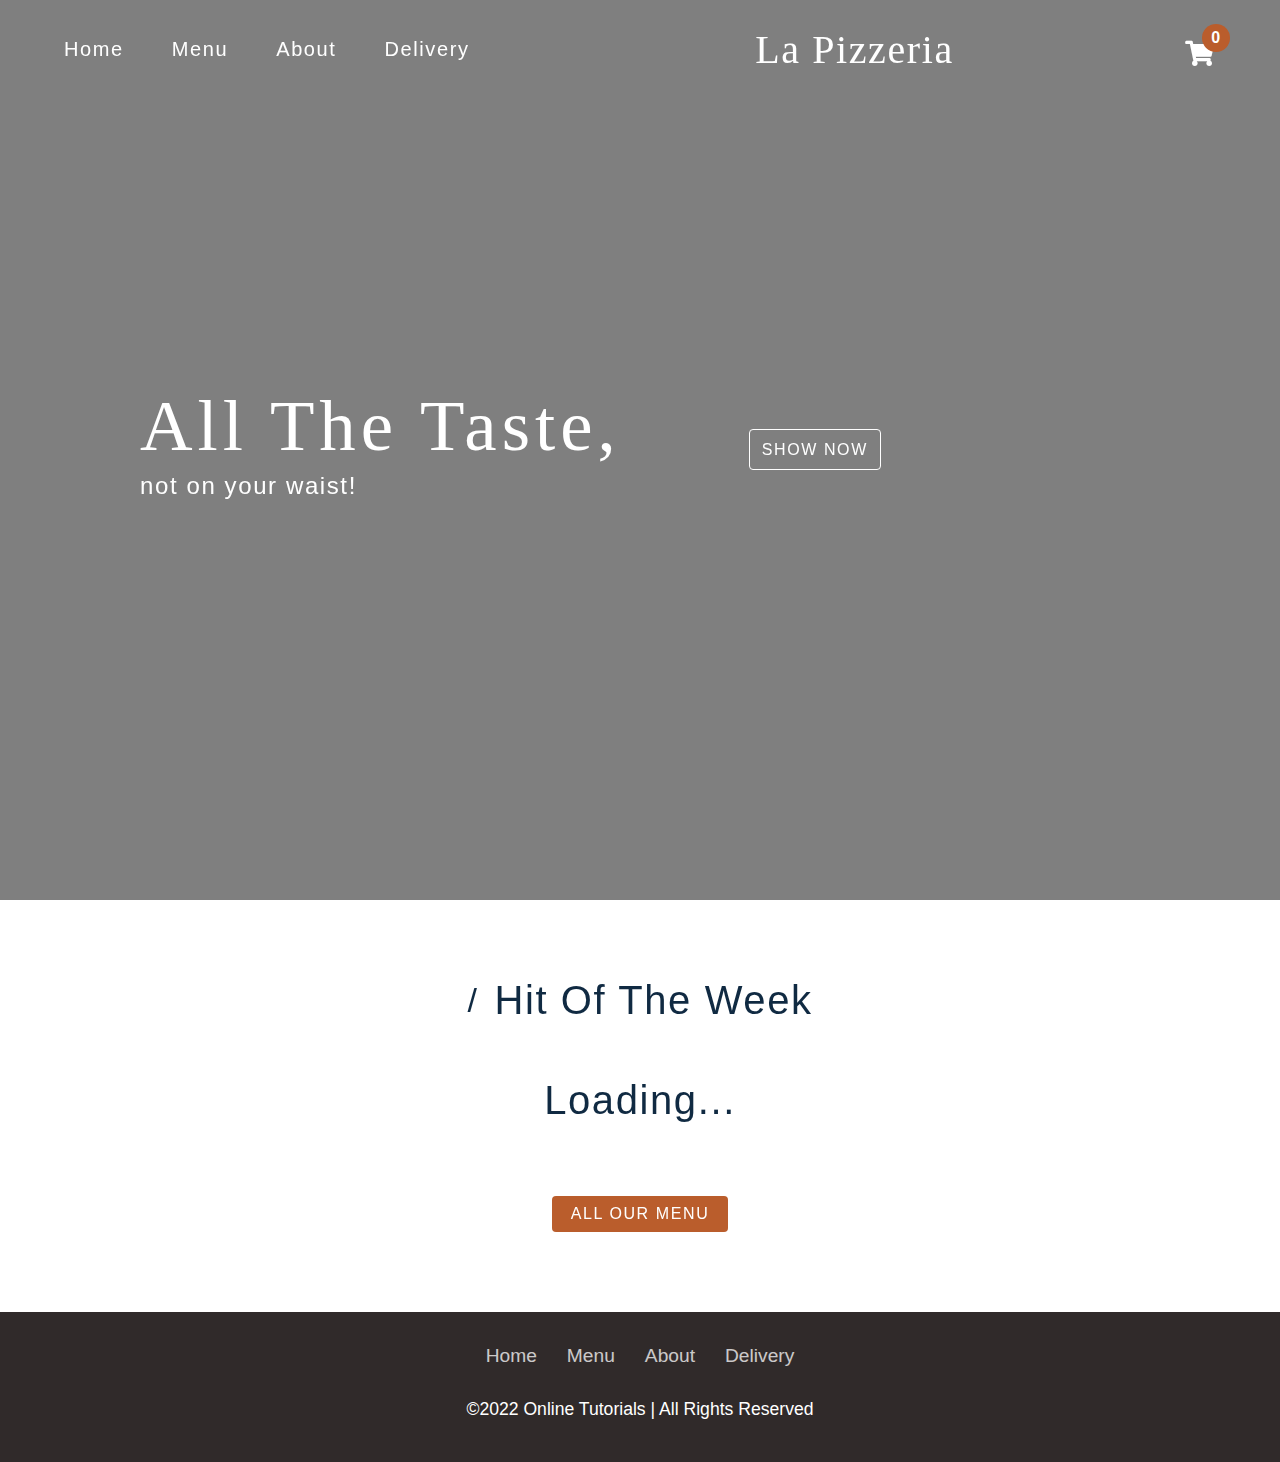
<file: index.html>
<!DOCTYPE html>
<html lang="en">

  <head>
    <meta charset="UTF-8" />
    <meta name="viewport" content="width=device-width, initial-scale=1.0" />
    <!-- font-awesome -->
    <link rel="stylesheet"
      href="https://cdnjs.cloudflare.com/ajax/libs/font-awesome/5.14.0/css/all.min.css" />

    <!-- styles css -->
    <link rel="stylesheet" href="styles.css" />
    <title>Pizza | Delivery</title>
    <link rel="shortcut icon" type="image/jpg" href="./images/logo-pizza.jpg" />
  </head>

  <body>
    <nav class="navbar">
      <div class="nav-center">
        <!-- links -->
        <div class="flex">
          <div>
            <button class="toggle-nav">
              <i class="fas fa-bars"></i>
            </button>
            <ul class="nav-links">
              <li>
                <a href="index.html" class="nav-link">
                  home
                </a>
              </li>
              <li>
                <a href="menu.html" class="nav-link">
                  menu
                </a>
              </li>
              <li>
                <a href="about.html" class="nav-link">
                  about
                </a>
              </li>
              <li>
                <a href="delivery.html" class="nav-link">
                  delivery
                </a>
              </li>
            </ul>
          </div>
          <div>
            <h3 class="nav-logo-white">La Pizzeria</h3>
          </div>
        </div>

        <!-- <div>
          <h3 class="nav-logo-white">La Pizzeria</h3>
        </div> -->

        <div class="toggle-container">
          <button class="toggle-cart">
            <i class="fas fa-shopping-cart"></i>
          </button>
          <span class="cart-item-count">1</span>
        </div>
      </div>
    </nav>
    <!-- hero -->
    <section class="hero">
      <div class="hero-container">
        <div class="hero-text">
          <h1 class="text-slanted">
            All the taste,
          </h1>
          <h3>not on your waist!</h3>
        </div>
        <div>
          <a href="menu.html" class="hero-btn">
            show now
          </a>
        </div>
      </div>
    </section>
    <!-- sidebar -->
    <div class="sidebar-overlay">
      <aside class="sidebar">
        <button class="sidebar-close">
          <i class="fas fa-times"></i>
        </button>
        <!-- links -->
        <ul class="sidebar-links">
          <li>
            <a href="index.html" class="sidebar-link">
              <i class="fas fa-home fa-fw"></i>
              home
            </a>
          </li>
          <li>
            <a href="menu.html" class="sidebar-link">
              <i class="fas fa-pizza-slice fa-fw"></i>
              menu
            </a>
          </li>
          <li>
            <a href="about.html" class="sidebar-link">
              <i class="fas fa-book fa-fw"></i>
              about
            </a>
          </li>
          <li>
            <a href="delivery.html" class="sidebar-link">
              <i class="fas fa-shipping-fast fa-fw"></i>
              delivery
            </a>
          </li>

        </ul>
      </aside>
    </div>

    <!-- cart  -->
    <div class="cart-overlay">
      <aside class="cart">
        <button class="cart-close">
          <i class="fas fa-times"></i>
        </button>
        <header>
          <h3 class="text-slanted">your bag</h3>
        </header>
        <div class="cart-items">
        </div>
        <footer>
          <h3 class="cart-total text-slanted">
          </h3>
          <button class="cart-checkout btn">checkout</button>
        </footer>
      </aside>
    </div>
    <!-- featured products -->
    <section class="section featured">
      <div class="title">
        <h2><span>/</span>hit of the week</h2>
      </div>
      <div class="featured-center section-center">
        <h2 class="section-loading">
          Loading...
        </h2>
      </div>
      <a href="menu.html" class="btn">
        all our menu
      </a>
    </section>

    <!-- /.section-contacts -->

    <!-- footer-page -->
    <section>
      <div class="colontitul">
        <ul class="menus">
          <li><a href="index.html">Home</a></li>
          <li><a href="menu.html">Menu</a></li>
          <li><a href="about.html">About</a></li>
          <li><a href="delivery.html">Delivery</a></li>
        </ul>
        <p>©2022 Online Tutorials | All Rights Reserved</p>
      </div>
    </section>

    <script type="module" src="index.js"></script>
  </body>
</html>
</file>
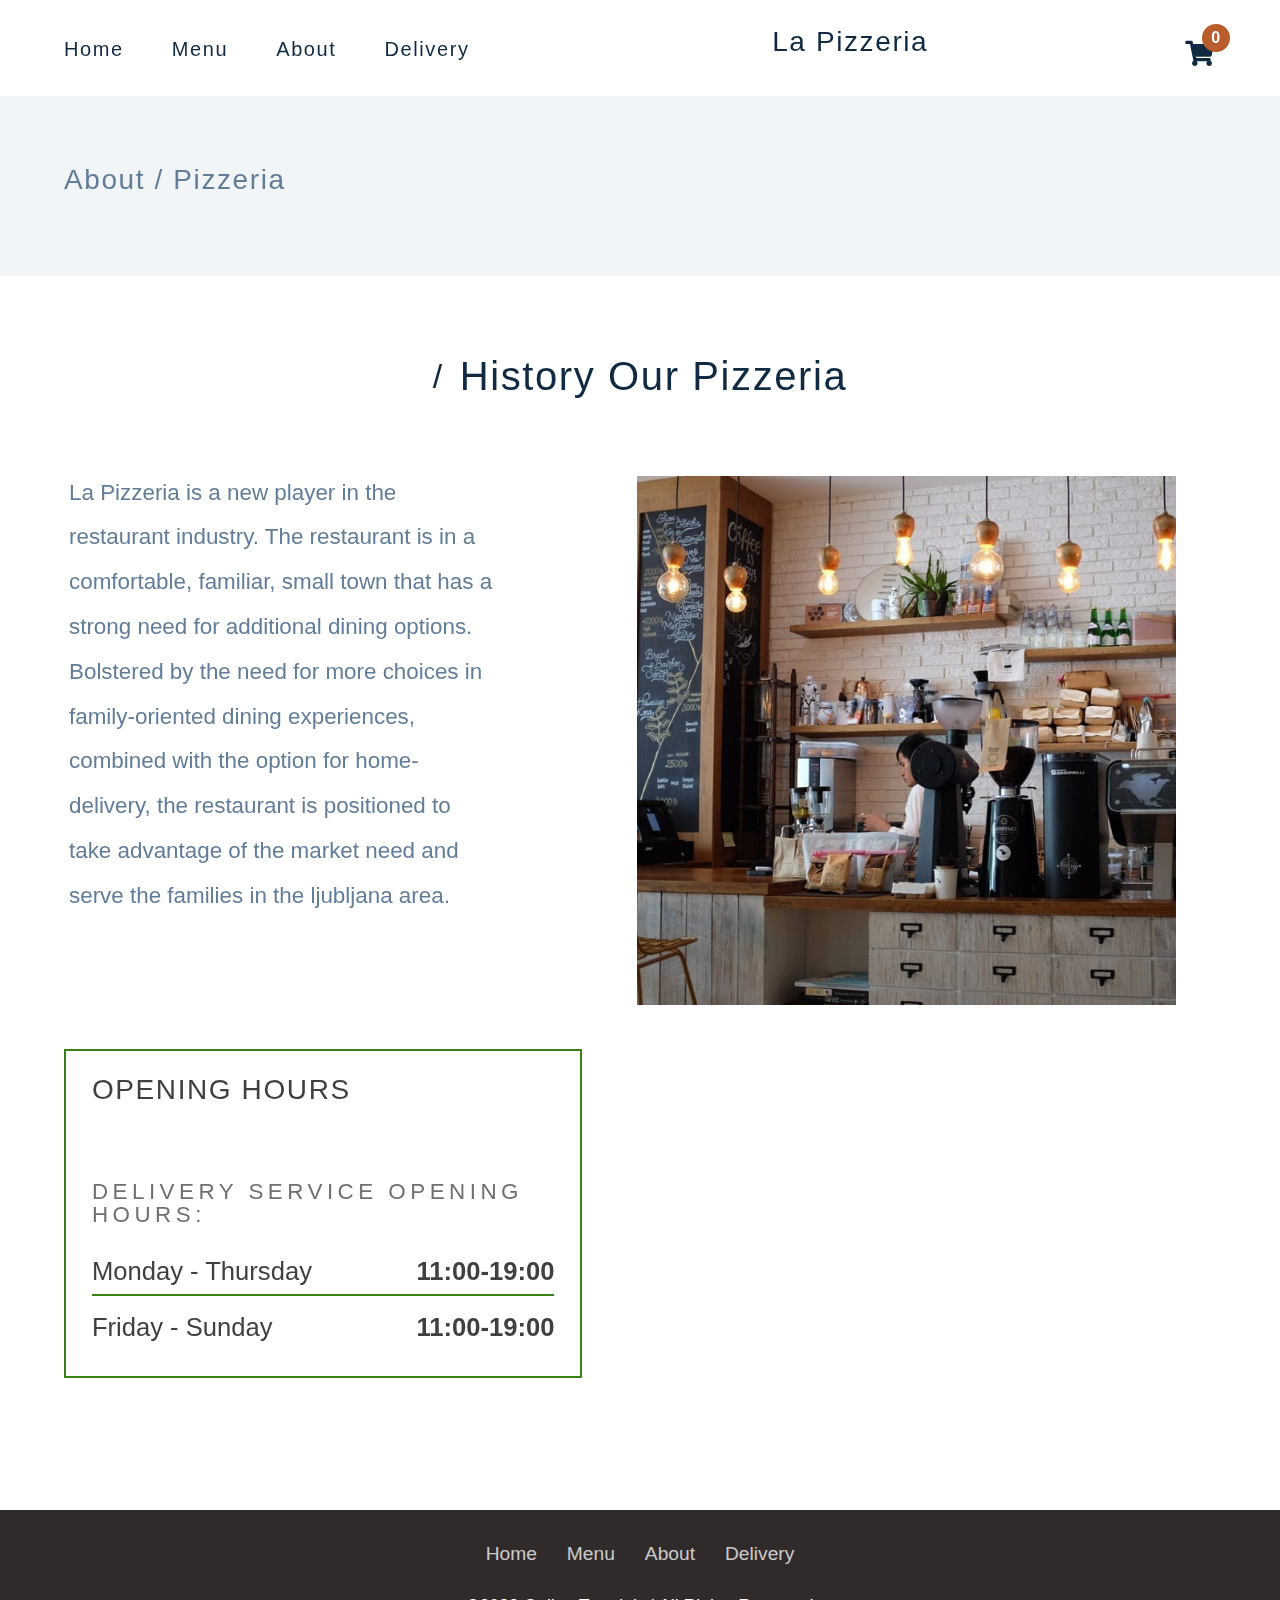
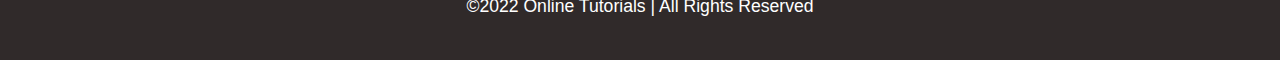
<file: about.html>
<!DOCTYPE html>
<html lang="en">
  <head>
    <meta charset="UTF-8" />
    <meta name="viewport" content="width=device-width, initial-scale=1.0" />
    <title>About | Pizzeria</title>
    <!-- font-awesome -->
    <link
      rel="stylesheet"
      href="https://cdnjs.cloudflare.com/ajax/libs/font-awesome/5.14.0/css/all.min.css"
    />
    <!-- styles css -->
    <link rel="stylesheet" href="styles.css" />
  </head>
  <body>
<nav class="navbar page">
    <div class="nav-center">
      <!-- links -->
      <div>
        <button class="toggle-nav">
          <i class="fas fa-bars"></i>
        </button>
        <ul class="nav-links">
          <li>
            <a href="index.html" class="nav-link">
              home
            </a>
          </li>

          <li>
            <a href="menu.html" class="nav-link">
              menu
            </a>
          </li>

          <li>
            <a href="about.html" class="nav-link">
              about
            </a>
          </li>

          <li>
            <a href="delivery.html" class="nav-link">
              delivery
            </a>
          </li>
        </ul>
      </div>
      
    <div>
        <h3 class="nav-logo">La Pizzeria</h3>
    </div>
    

      <div class="toggle-container">
        <button class="toggle-cart">
          <i class="fas fa-shopping-cart"></i>
        </button>
        <span class="cart-item-count">1</span>
      </div>
    </div>
  </nav>
  <!-- hero -->
  <section class="page-hero">
    <div class="section-center">
    <h3 class="page-hero-title">About / Pizzeria</h3>
 </div>
  </section>
  <!-- sidebar -->
  <div class="sidebar-overlay">
    <aside class="sidebar">
      <button class="sidebar-close">
        <i class="fas fa-times"></i>
      </button>
      <!-- links -->
      <ul class="sidebar-links">
        <li>
          <a href="index.html" class="sidebar-link">
            <i class="fas fa-home fa-fw"></i>
            home
          </a>
        </li>

        <li>
          <a href="menu.html" class="sidebar-link">
            <i class="fas fa-pizza-slice fa-fw"></i>
            menu
          </a>
        </li>

        <li>
          <a href="about.html" class="sidebar-link">
            <i class="fas fa-book fa-fw"></i>
            about
          </a>
        </li>

        <li>
            <a href="delivery.html" class="sidebar-link">
              <i class="fas fa-shipping-fast fa-fw"></i>
              delivery
            </a>
          </li>

      </ul>
    </aside>
  </div>

  <!-- cart  -->
  <div class="cart-overlay">
    <aside class="cart">
      <button class="cart-close">
        <i class="fas fa-times"></i>
      </button>
      <header>
        <h3 class="text-slanted">your bag</h3>
      </header>
      <div class="cart-items">
        <!-- single item -->
       
        <!-- end of single item -->
      </div>
      <footer>
        <h3 class="cart-total text-slanted">
          total: $12.99
        </h3>
        <button class="cart-checkout btn">checkout</button>
      </footer>
    </aside>
  </div>


  <section class="section section-center about-page">
    <div class="title">
      <h2>
        <span>/</span>history our pizzeria</h2>
         </div>
         
            <div class="blocks-about">
              <p class="about-text"> La Pizzeria is a new player in the restaurant industry.  The restaurant is in a comfortable, familiar, small town that has a strong need for additional dining options.  Bolstered by the need for more choices in family-oriented dining experiences, combined with the option for home-delivery, the restaurant is positioned to take advantage of the market need and serve the families in the ljubljana area.</p>
            </div>
         <div class="img-about-time-work">
                  <img src="./images/opening-hours1.jpg" alt="img about" class="img-about-page-2">
                </div>


                <div class="content-hours-work">
                    <div class="opening-hours1">
                        <h3>OPENING HOURS</h3>
                          <p>&nbsp</p>
                          <h4>DELIVERY SERVICE OPENING HOURS:</h4>
                            <ul>
                              <li>
                                 Monday - Thursday
                                <span class="time-work-l">11:00-19:00</span>
                              </li>
                              <li class="line-hour-work"></li>
                              <li>
                                 Friday - Sunday
                                <span class="time-work-l">11:00-19:00</span></li>
                            </ul>      
                 </div> 
           </div>
        </div>
  </section>


  <section>
    <div class="colontitul">
      <ul class="menus">
          <li><a href="index.html">Home</a></li>
          <li><a href="menu.html">Menu</a></li>
          <li><a href="about.html">About</a></li>
          <li><a href="delivery.html">Delivery</a></li>
      </ul>
      <p>©2022 Online Tutorials | All Rights Reserved</p>
    </div>
  </section>


 <script type="module" src="./src/pages/about.js"></script>
</body>
</html>
</file>
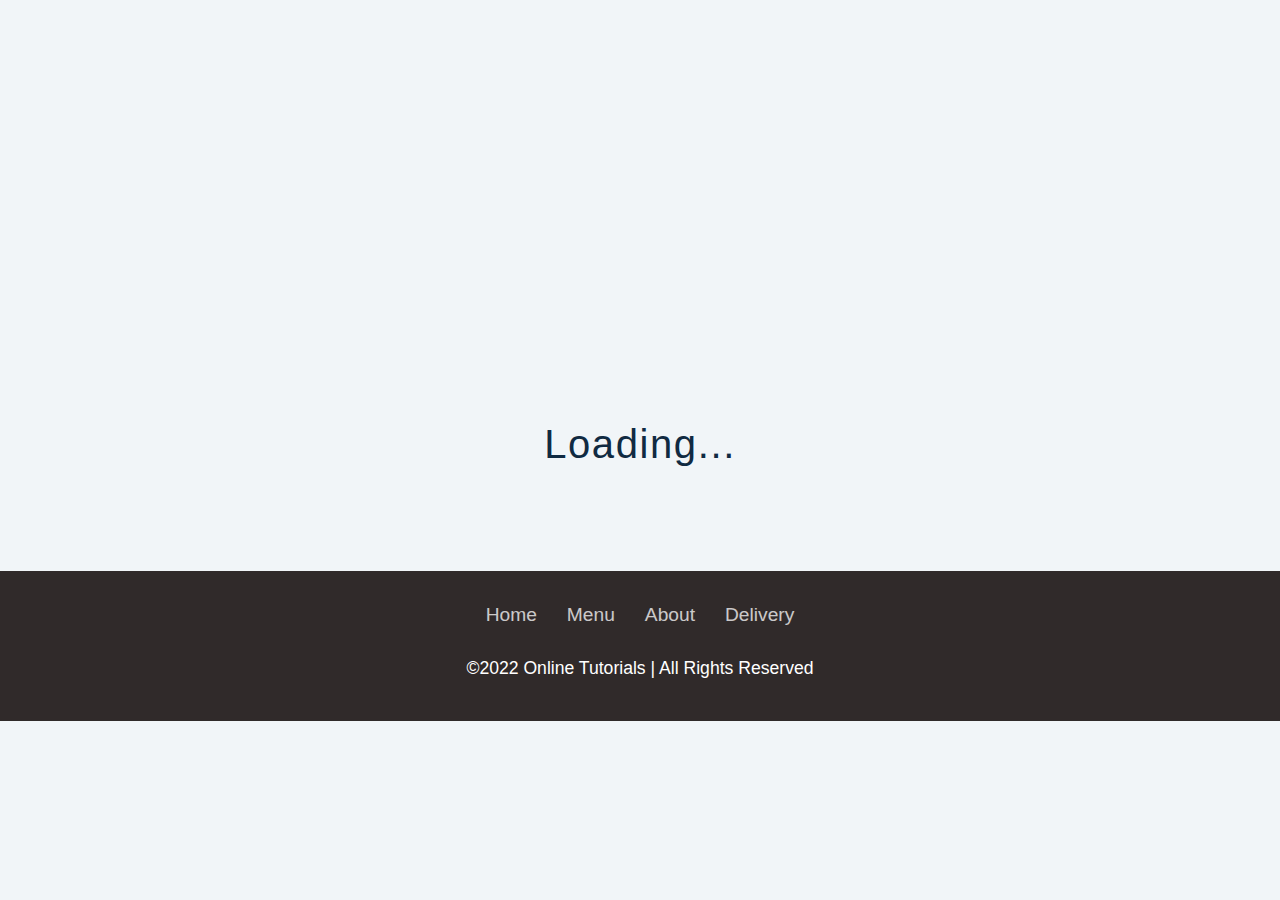
<file: menu.html>
<!DOCTYPE html>
<html lang="en">
  <head>
    <meta charset="UTF-8" />
    <meta name="viewport" content="width=device-width, initial-scale=1.0" />
    <title>Menu | Pizzeria</title>
    <!-- font-awesome -->
    <link
      rel="stylesheet"
      href="https://cdnjs.cloudflare.com/ajax/libs/font-awesome/5.14.0/css/all.min.css"
    />

    <!-- styles css -->
    <link rel="stylesheet" href="styles.css" />
  </head>
  <body>
    <nav class="navbar page">
      <div class="nav-center">
        <!-- links -->
        <div>
          <button class="toggle-nav">
            <i class="fas fa-bars"></i>
          </button>
          <ul class="nav-links">
            <li>
              <a href="index.html" class="nav-link">
                home
              </a>
            </li>
  
            <li>
              <a href="menu.html" class="nav-link">
                menu
              </a>
            </li>
  
            <li>
              <a href="about.html" class="nav-link">
                about
              </a>
            </li>
  
            <li>
              <a href="delivery.html" class="nav-link">
                delivery
              </a>
            </li>
          </ul>
        </div>
        
      <div>
          <h3 class="nav-logo">La Pizzeria</h3>
      </div>
      
  
        <div class="toggle-container">
          <button class="toggle-cart">
            <i class="fas fa-shopping-cart"></i>
          </button>
          <span class="cart-item-count">1</span>
        </div>
      </div>
    </nav>
    <!-- hero -->
    <section class="page-hero">
      <div class="section-center">
      <h3 class="page-hero-title">Menu / Pizzeria</h3>
   </div>
    </section>
    <!-- sidebar -->
    <div class="sidebar-overlay">
      <aside class="sidebar">
        <button class="sidebar-close">
          <i class="fas fa-times"></i>
        </button>
        <!-- links -->
        <ul class="sidebar-links">
          <li>
            <a href="index.html" class="sidebar-link">
              <i class="fas fa-home fa-fw"></i>
              home
            </a>
          </li>
  
          <li>
            <a href="menu.html" class="sidebar-link">
              <i class="fas fa-pizza-slice fa-fw"></i>
              menu
            </a>
          </li>
  
          <li>
            <a href="about.html" class="sidebar-link">
              <i class="fas fa-book fa-fw"></i>
              about
            </a>
          </li>
  
          <li>
              <a href="delivery.html" class="sidebar-link">
                <i class="fas fa-shipping-fast fa-fw"></i>
                delivery
              </a>
            </li>
  
        </ul>
      </aside>
    </div>
  
    <!-- cart  -->
    <div class="cart-overlay">
      <aside class="cart">
        <button class="cart-close">
          <i class="fas fa-times"></i>
        </button>
        <header>
          <h3 class="text-slanted">your bag</h3>
        </header>
        <div class="cart-items">
          <!-- single item -->
       
          <!-- end of single item -->
        </div>
        <footer>
          <h3 class="cart-total text-slanted">
            total: $12.99
          </h3>
          <button class="cart-checkout btn">checkout</button>
        </footer>
      </aside>
    </div>
      <section class="products">
         <div class="filters">
           <div class="filters-container">
             <form class="input-form">
               <input type="text" class="search-input" placeholder="search...">
             </form>
             <h4>Categories</h4>
             <article class="companies">

             </article>
             <h4>Price</h4>
             <form class="price-form">
               <input type="range" class="price-filter" min="0" value="50" max="100">
             </form>
             <p class="price-value"></p>
           </div>
         </div>


         <div class="products-container"></div>
      </section>
   <div class="page-loading">
     <h2>Loading...</h2>
   </div>


   <section>
    <div class="colontitul">
      <ul class="menus">
          <li><a href="index.html">Home</a></li>
          <li><a href="menu.html">Menu</a></li>
          <li><a href="about.html">About</a></li>
          <li><a href="delivery.html">Delivery</a></li>
      </ul>
      <p>©2022 Online Tutorials | All Rights Reserved</p>
    </div>
  </section>

    <script type="module" src="./src/pages/menu.js"></script>
  </body>
</html>
</file>
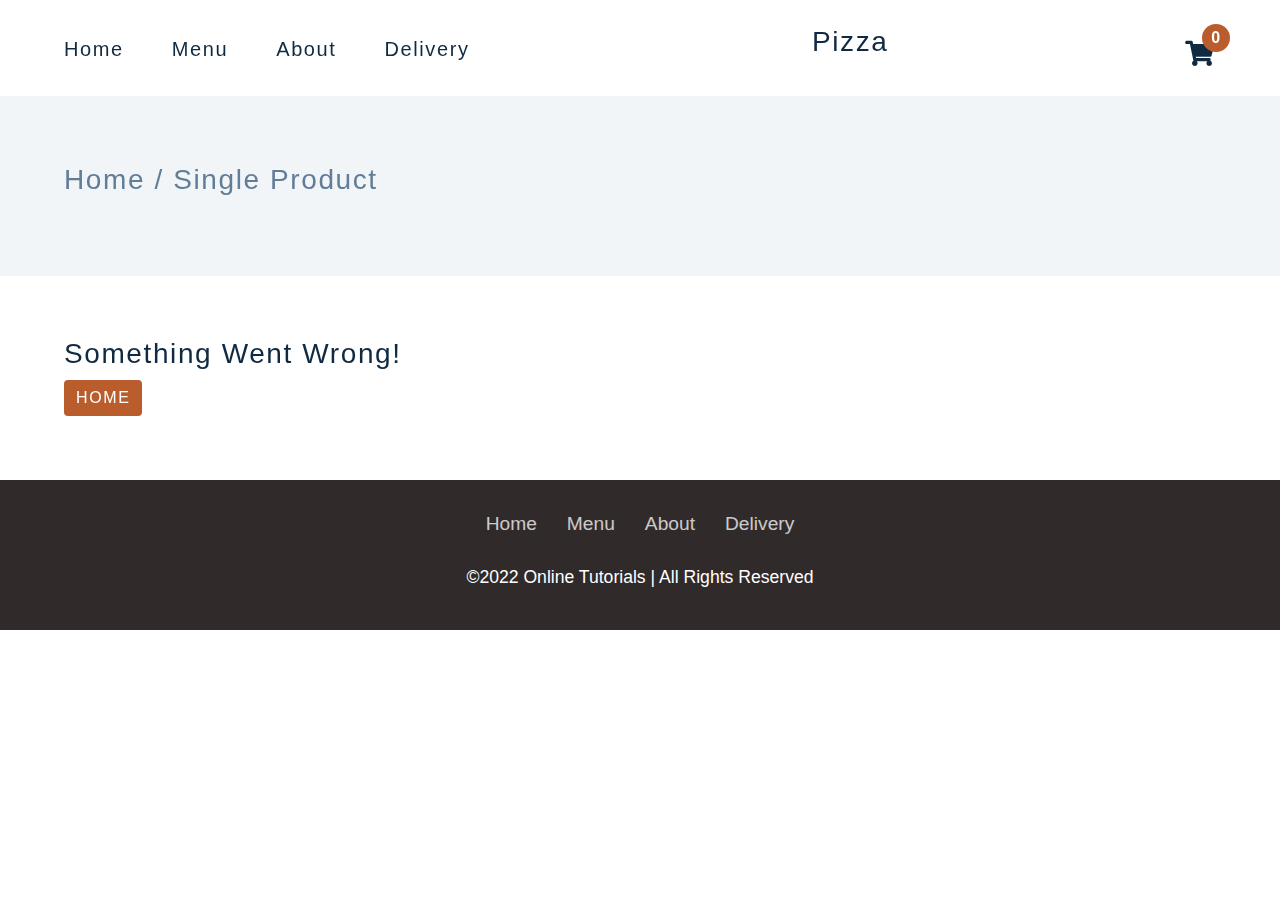
<file: singleProd.html>
<!DOCTYPE html>
<html lang="en">

    <head>
        <meta charset="UTF-8" />
        <meta name="viewport" content="width=device-width, initial-scale=1.0" />
        <title>Single Product</title>
        <!-- font-awesome -->
        <link rel="stylesheet"
            href="https://cdnjs.cloudflare.com/ajax/libs/font-awesome/5.14.0/css/all.min.css"
            />
        <!-- styles css -->
        <link rel="stylesheet" href="styles.css" />
    </head>

    <body>
        <nav class="navbar page">
            <div class="nav-center">
                <!-- links -->
                <div>
                    <button class="toggle-nav">
                        <i class="fas fa-bars"></i>
                    </button>
                    <ul class="nav-links">
                        <li>
                            <a href="index.html" class="nav-link">
                                home
                            </a>
                        </li>
                        <li>
                            <a href="menu.html" class="nav-link">
                                menu
                            </a>
                        </li>
                        <li>
                            <a href="about.html" class="nav-link">
                                about
                            </a>
                        </li>
                        <li>
                            <a href="about.html" class="nav-link">
                                delivery
                            </a>
                        </li>
                    </ul>
                </div>
                <div>
                    <h3 class="nav-logo">Pizza</h3>
                </div>

                <div class="toggle-container">
                    <button class="toggle-cart">
                        <i class="fas fa-shopping-cart"></i>
                    </button>
                    <span class="cart-item-count">1</span>
                </div>
            </div>
        </nav>
        <!-- hero -->
        <section class="page-hero">
            <div class="section-center">
                <h3 class="page-hero-title">Home / Single Product</h3>
            </div>
        </section>
        <!-- sidebar -->
        <div class="sidebar-overlay">
            <aside class="sidebar">
                <button class="sidebar-close">
                    <i class="fas fa-times"></i>
                </button>
                <!-- links -->
                <ul class="sidebar-links">
                    <li>
                        <a href="index.html" class="sidebar-link">
                            <i class="fas fa-home fa-fw"></i>
                            home
                        </a>
                    </li>
                    <li>
                        <a href="menu.html" class="sidebar-link">
                            <i class="fas fa-pizza-slice fa-fw"></i>
                            menu
                        </a>
                    </li>
                    <li>
                        <a href="about.html" class="sidebar-link">
                            <i class="fas fa-book fa-fw"></i>
                            about
                        </a>
                    </li>
                    <li>
                        <a href="about.html" class="sidebar-link">
                            <i class="fas fa-shipping-fast fa-fw"></i>
                            delivery
                        </a>
                    </li>
                </ul>
            </aside>
        </div>

        <!-- cart  -->
        <div class="cart-overlay">
            <aside class="cart">
                <button class="cart-close">
                    <i class="fas fa-times"></i>
                </button>
                <header>
                    <h3 class="text-slanted">your bag</h3>
                </header>
                <div class="cart-items">
                </div>
                <footer>
                    <h3 class="cart-total text-slanted">
                        total: $12.99
                    </h3>
                    <button class="cart-checkout btn">checkout</button>
                </footer>
            </aside>
        </div>

        <section class="single-product">
            <div class="section-center single-product-center">
                <img src="" class="single-product-img img" alt="">
                <article class="single-product-info">
                    <div>
                        <h2 class="single-product-title"></h2>
                        <p class="single-product-company text-slanted"></p>
                        <p class="single-product-price"></p>
                        <p class="single-product-desc">
                        </p>
                        <button class="addToCartBtn btn" data-id='id'>add to
                            cart</button>
                    </div>
                </article>
            </div>
        </section>
        <div class="page-loading">
            <h2>Loading...</h2>
        </div>

        <section>
            <div class="colontitul">
                <ul class="menus">
                    <li><a href="index.html">Home</a></li>
                    <li><a href="menu.html">Menu</a></li>
                    <li><a href="about.html">About</a></li>
                    <li><a href="delivery.html">Delivery</a></li>
                </ul>
                <p>©2022 Online Tutorials | All Rights Reserved</p>
            </div>
        </section>

        <script type="module" src="./src/pages/singleProd.js"></script>
    </body>

</html>
</file>
<file: styles.css>
/*
=============== 
Variables
===============
*/

:root {
  /* dark shades of primary color*/
  --clr-primary-1: hsl(21, 91%, 17%);
  --clr-primary-2: hsl(21, 84%, 25%);
  --clr-primary-3: hsl(21, 81%, 29%);
  --clr-primary-4: hsl(21, 77%, 34%);
  /* primary/main color */
  --clr-primary-5: hsl(21, 62%, 45%);
  /* lighter shades of primary color */
  --clr-primary-6: hsl(21, 57%, 50%);
  --clr-primary-7: hsl(21, 65%, 59%);
  --clr-primary-8: hsl(21, 80%, 74%);
  --clr-primary-9: hsl(21, 94%, 87%);
  --clr-primary-10: hsl(21, 100%, 94%);
  /* darkest grey - used for headings */
  --clr-grey-1: #102a42;
  --clr-grey-2: hsl(211, 39%, 23%);
  --clr-grey-3: hsl(209, 34%, 30%);
  --clr-grey-4: hsl(209, 28%, 39%);
  /* grey used for paragraphs */
  --clr-grey-5: hsl(210, 22%, 49%);
  --clr-grey-6: hsl(209, 23%, 60%);
  --clr-grey-7: hsl(211, 27%, 70%);
  --clr-grey-8: hsl(210, 31%, 80%);
  --clr-grey-9: hsl(212, 33%, 89%);
  --clr-grey-10: hsl(210, 36%, 96%);
  --clr-white: #fff;
  --clr-red-dark: hsl(360, 67%, 44%);
  --clr-red-light: hsl(360, 71%, 66%);
  --clr-green-dark: hsl(125, 67%, 44%);
  --clr-green-light: hsl(125, 71%, 66%);
  --clr-black: #222;

  --transition: all 0.3s linear;
  --spacing: 0.1rem;
  --radius: 0.25rem;
  --light-shadow: 0 5px 15px rgba(0, 0, 0, 0.1);
  --dark-shadow: 0 5px 15px rgba(0, 0, 0, 0.2);
  --max-width: 1170px;
  --fixed-width: 620px;
}

/*
=============== 
Global Styles
===============
*/

*,
::after,
::before {
  margin: 0;
  padding: 0;
  box-sizing: border-box;
}

body {
  font-family: -apple-system, BlinkMacSystemFont, 'Segoe UI', Roboto, Oxygen,
    Ubuntu, Cantarell, 'Open Sans', 'Helvetica Neue', sans-serif;
  background: var(--clr-white);
  color: var(--clr-grey-1);
  line-height: 1.5;
  font-size: 0.875rem;
}

ul {
  list-style-type: none;
}

a {
  text-decoration: none;
}

h1,
h2,
h3,
h4 {
  letter-spacing: var(--spacing);
  text-transform: capitalize;
  line-height: 1.25;
  margin-bottom: 0.75rem;
  font-weight: 400;
}

h1 {
  font-size: 3rem;
}

h2 {
  font-size: 2rem;
}

h3 {
  font-size: 1.25rem;
}

h4 {
  font-size: 0.875rem;
}

p {
  margin-bottom: 1.25rem;
  color: var(--clr-grey-5);
}

@media screen and (min-width: 800px) {
  h1 {
    font-size: 4rem;
  }

  h2 {
    font-size: 2.5rem;
  }

  h3 {
    font-size: 1.75rem;
  }

  h4 {
    font-size: 1rem;
  }

  body {
    font-size: 1rem;
  }

  h1,
  h2,
  h3,
  h4 {
    line-height: 1;
  }
}

.img {
  width: 100%;
  display: block;
}

.text-slanted {
  font-family: 'Kaushan Script', cursive;
}

.section-center {
  width: 90vw;
  max-width: var(--max-width);
  margin: 0 auto;
}

.section {
  padding: 5rem 0;
}

.btn {
  background: var(--clr-primary-5);
  color: var(--clr-white);
  border-radius: var(--radius);
  padding: 0.375rem 0.75rem;
  text-transform: uppercase;
  letter-spacing: var(--spacing);
  display: inline-block;
  transition: var(--transition);
  border-color: transparent;
  cursor: pointer;
}

.btn:hover {
  background: var(--clr-primary-7);
  color: var(--clr-black);
}

.section-loading {
  text-align: center;
  position: absolute;
  top: 2rem;
  left: 50%;
  transform: translate(-50%, -50%);
  text-align: center;
}

.page-loading {
  position: fixed;
  top: 0;
  left: 0;
  width: 100%;
  height: 100%;
  background: var(--clr-grey-10);
  display: flex;
  align-items: center;
  justify-content: center;
}

/*
=============== 
Navbar
===============
*/

.navbar {
  height: 6rem;
  background: transparent;
  display: flex;
  align-items: center;
  justify-content: center;
}

.nav-center {
  width: 90vw;
  max-width: var(--max-width);
  display: flex;
  justify-content: space-between;
  align-items: center;
}

.nav-links {
  display: none;
}

.toggle-nav {
  background: var(--clr-primary-5);
  border-color: transparent;
  color: var(--clr-white);
  width: 3.75rem;
  height: 2.25rem;
  display: flex;
  align-items: center;
  justify-content: center;
  font-size: 1.5rem;
  border-radius: 2rem;
  cursor: pointer;
  transition: var(--transition);
}

.toggle-nav:hover {
  background: var(--clr-primary-3);
}

.toggle-container {
  position: relative;
  margin-top: 0.75rem;
}

.toggle-cart {
  background: transparent;
  border-color: transparent;
  font-size: 1.6rem;
  color: var(--clr-white);
  cursor: pointer;
}

.cart-item-count {
  position: absolute;
  top: -0.85rem;
  right: -0.85rem;
  background: var(--clr-primary-5);
  width: 1.75rem;
  height: 1.75rem;
  display: grid;
  place-items: center;
  border-radius: 50%;
  color: var(--clr-white);
  font-weight: bold;
  font-size: 1rem;
}

.nav-logo-white {
  position: absolute;
  color: white;
  font-size: 2.5rem;
  font-family: "Times New Roman", Times, serif;
}

.flex {
  width: 60%;
  display: flex;
  justify-content: space-between;
}

@media screen and (min-width: 800px) {
  .nav-center {
    position: relative;
  }

  .toggle-nav {
    display: none;
  }

  .nav-links {
    display: flex;
    font-size: 1.5rem;
    text-transform: capitalize;
  }

  .nav-link {
    color: var(--clr-white);
    margin-right: 3rem;
    letter-spacing: var(--spacing);
    transition: var(--transition);
    font-size: 1.25rem;
  }

  .nav-link:hover {
    color: var(--clr-primary-5);
  }
}

@media screen and (max-width: 600px) {
  .nav-logo-white {
    font-size: 1.7rem;
  }

  .flex {
    width: 40%;
  }
}

/* page navbar */
.page .nav-link {
  color: var(--clr-grey-1);
}

.page .nav-link:hover {
  color: var(--clr-primary-5);
}

.page .toggle-cart {
  color: var(--clr-grey-1);
}

/*
=============== 
Hero
===============
*/
.hero {
  min-height: 100vh;
  margin-top: -6rem;
  background: linear-gradient(rgba(0, 0, 0, 0.5), rgba(0, 0, 0, 0.5)),
    url(https://img.freepik.com/free-photo/close-up-view-baked-homemade-piza-rustic-pizza-home-made-food-tasty-pizza-with-vegetables-basil_87555-10790.jpg?w=2000) center/cover;
  display: grid;
  place-items: center;
  color: var(--clr-white);
}

.hero-container {
  width: 90vw;
  max-width: 1000px;
  display: flex;
  align-items: center;
  gap: 10vw;
}

.hero h1 {
  font-weight: 600px;
}

.hero h3 {
  text-transform: none;
  font-size: 1.5rem;
}

.hero-btn {
  color: var(--clr-white);
  background: transparent;
  border: 1px solid var(--clr-white);
  padding: 0.7rem 0.75rem;
  text-transform: uppercase;
  letter-spacing: var(--spacing);
  border-radius: var(--radius);
  transition: var(--transition);
}

.hero-btn:hover {
  background: var(--clr-white);
  color: var(--clr-primary-5);
}

@media screen and (max-width: 560px) {
  .hero-text {
    margin-left: 0.5rem;
    max-width: 50vw;
  }
}

@media screen and (min-width: 992px) {
  .hero h1 {
    font-size: 4.55rem;
    letter-spacing: 5px;
  }
}

/*
=============== 
Sidebar
===============
*/
.sidebar-overlay {
  position: fixed;
  top: 0;
  left: 0;
  width: 100%;
  height: 100%;
  display: grid;
  place-items: center;
  z-index: -1;
  transition: var(--transition);
  opacity: 0;
  background: rgba(0, 0, 0, 0.5);
}

.sidebar-overlay.show {
  opacity: 1;
  z-index: 100;
}

.sidebar {
  width: 90vw;
  height: 95vh;
  max-width: var(--fixed-width);
  background: var(--clr-white);
  border-radius: var(--radius);
  box-shadow: var(--dark-shadow);
  position: relative;
  padding: 4rem;
  transform: scale(0);
}

.show .sidebar {
  transform: scale(1);
}

.sidebar-close {
  font-size: 2rem;
  background: transparent;
  border-color: transparent;
  color: var(--clr-grey-5);
  position: absolute;
  top: 1rem;
  right: 1rem;
  cursor: pointer;
}

.sidebar-link {
  font-size: 1.5rem;
  text-transform: capitalize;
  color: var(--clr-grey-1);
}

.sidebar-link i {
  color: var(--clr-grey-5);
  margin-right: 1rem;
  margin-bottom: 1rem;
}

@media screen and (min-width: 800px) {
  .sidebar-overlay {
    display: none;
  }
}

/*
=============== 
Cart
===============
*/
.cart-overlay {
  position: fixed;
  top: 0;
  left: 0;
  width: 100%;
  height: 100%;
  background: rgba(0, 0, 0, 0.5);
  transition: var(--transition);
  opacity: 0;
  z-index: -1;
}

.cart-overlay.show {
  opacity: 1;
  z-index: 100;
}

.cart {
  position: fixed;
  top: 0;
  right: 0;
  width: 100%;
  height: 100%;
  max-width: 400px;
  background: var(--clr-grey-10);
  padding: 3rem 1rem 0 1rem;
  display: grid;
  grid-template-rows: auto 1fr auto;
  transition: var(--transition);
  transform: translateX(100%);
  overflow: scroll;
}

.show .cart {
  transform: translateX(0);
}

.cart-close {
  font-size: 2rem;
  background: transparent;
  border-color: transparent;
  color: var(--clr-grey-5);
  position: absolute;
  top: 0.5rem;
  left: 1rem;
  cursor: pointer;
}

.cart header {
  text-align: center;
}

.cart header h3 {
  font-weight: 500;
}

.cart-total {
  text-align: center;
  margin-bottom: 2rem;
  font-weight: 500;
}

.cart-checkout {
  display: block;
  width: 75%;
  margin: 0 auto;
  margin-bottom: 3rem;
}

.cart-item {
  margin: 1rem 0;
  display: grid;
  grid-template-columns: auto 1fr auto;
  column-gap: 1.5rem;
  align-items: center;
}

.cart-item-img {
  width: 75px;
  height: 70px;
  object-fit: cover;
  border-radius: var(--radius);
}

.cart-item-name {
  margin-bottom: 0.15rem;
}

.cart-item-price {
  margin-bottom: 0;
  font-size: 0.75rem;
  color: var(--clr-grey-3);
}

.cart-item-remove-btn {
  background: transparent;
  border-color: transparent;
  color: var(--clr-grey-5);
  letter-spacing: var(--spacing);
  cursor: pointer;
}

.cart-item-amount {
  margin-bottom: 0;
  text-align: center;
  color: var(--clr-grey-3);
  line-height: 1;
}

.cart-item-increase-btn,
.cart-item-decrease-btn {
  background: transparent;
  border-color: transparent;
  color: var(--clr-primary-5);
  cursor: pointer;
  font-size: 0.85rem;
  padding: 0.25rem;
}

/*
=============== 
Title
===============
*/

.title h2 {
  display: flex;
  justify-content: center;
  align-items: center;
  font-weight: 500;
}

.title span {
  font-size: 0.85em;
  margin-right: 1rem;
}

/*
=============== 
product
===============
*/
.product-img {
  height: 20rem;
  object-fit: contain;
}

.product-container {
  position: relative;
}

.product-icons {
  position: absolute;
  top: 50%;
  left: 50%;
  transform: translate(-50%, -50%);
  opacity: 0;
  display: flex;
  transition: var(--transition);
}

.product-icon {
  width: 2.25rem;
  height: 2.25rem;
  background: var(--clr-primary-5);
  color: var(--clr-white);
  display: grid;
  place-items: center;
  border-radius: 50%;
  transition: var(--transition);
  cursor: pointer;
  font-size: 1rem;
  border-color: transparent;
  margin: 0 0.5rem;
}

.product-icon:hover {
  background: var(--clr-primary-7);
}

.product-container:hover .product-icons {
  opacity: 1;
}

.product footer {
  padding: 0.75rem 0;
  text-align: center;
}

.product-name {
  margin-bottom: 0.25rem;
  text-transform: capitalize;
  letter-spacing: var(--spacing);
}

.product-price {
  margin-bottom: 0;
  color: var(--clr-grey-3);
  font-weight: 700;
}

.featured-center {
  margin: 3rem auto 2rem auto;
  display: grid;
  gap: 1rem;
  min-height: 6rem;
  position: relative;
}

.featured .btn {
  display: block;
  width: 11rem;
  margin: 0 auto;
  text-align: center;
}

@media screen and (min-width: 992px) {
  .featured-center {
    display: grid;
    grid-template-columns: 1fr 1fr;
  }
}

@media screen and (min-width: 1200px) {
  .featured-center {
    display: grid;
    grid-template-columns: 1fr 1fr 1fr;
  }
}

/*
=============== 
About Page
===============
*/
.about-text {
  line-height: 2;
  margin: 0 auto;
  margin-top: 5%;
  font-size: 1.4rem;
  float: left;
  width: 38%;
  padding: 5px;
}

/*
=============== 
Products Page
===============
*/
.products {
  width: 90vw;
  display: grid;
  grid-gap: 1rem;
  margin: 4rem auto;
  max-width: var(--max-width);
  position: relative;
}

.filters-container {
  position: sticky;
  top: 1rem;
}

.filters h4 {
  font-weight: 500;
  margin: 1.5rem 0 0.5rem;
}

.search-input {
  padding: 0.5rem;
  background: var(--clr-grey-10);
  border-radius: var(--radius);
  border-color: transparent;
  letter-spacing: var(--spacing);
}

.search-input::placeholder {
  text-transform: capitalize;
}

.company-btn {
  display: block;
  margin: 0.25em 0;
  padding: 0.25rem;
  text-transform: capitalize;
  background: transparent;
  border-color: transparent;
  letter-spacing: var(--spacing);
  color: var(--clr-grey-5);
  cursor: pointer;
  transition: var(--transition);
}

.company-btn:hover {
  color: var(--clr-grey-3);
}

.price-filter {
  background: var(--clr-grey-5) !important;
  color: var(--clr-grey-5);
}

@media screen and (min-width: 500px) {
  .products {
    grid-template-columns: 200px 1fr;
  }

  .products-container .product-img {
    width: 100%;
    height: 100%;
    object-fit: cover;
  }

  .categories {
    position: sticky;
    top: 1rem;
  }
}

@media screen and (min-width: 768px) {
  .products {
    grid-template-columns: 200px 1fr;
  }

  .products-container .product-img {
    width: 100%;
    height: 100%;
  }

  .categories {
    position: sticky;
    top: 1rem;
  }
}

@media screen and (min-width: 992px) {
  .products-container {
    display: grid;
    grid-template-columns: repeat(2, 1fr);
    gap: 1rem;
  }

  .products-container .product-img {
    width: 100%;
    height: 100%;
    object-fit: cover;
  }

  .products-container .product-name {
    font-size: 0.85rem;
  }

  .products-container .product-price {
    font-size: 0.85rem;
  }
}

@media screen and (min-width: 1170px) {
  .products-container {
    grid-template-columns: repeat(3, 1fr);
  }
}

.filter-error {
  position: absolute;
  top: 5rem;
  left: 0;
  width: 100%;
  text-align: center;
  margin-top: 4rem;
}

/*
=============== 
Single Product Page
===============
*/
.page-hero {
  min-height: 20vh;
  display: grid;
  place-items: center;
  background: var(--clr-grey-10);
  color: var(--clr-grey-5);
}

.page-hero-title {
  font-weight: 500;
}

.single-product {
  padding: 2rem 0;
}

.single-product-center {
  margin: 2rem auto;
  display: grid;
  gap: 1rem 2rem;
}

.single-product-img {
  object-fit: contain;
  width: 80%;
  height: 30rem;
}

.single-product-company {
  font-size: 1.2rem;
  color: var(--clr-grey-8);
  text-transform: uppercase;
  letter-spacing: var(--spacing);
  margin-bottom: 1.25rem;
}

.single-product-price {
  color: var(--clr-grey-3);
  font-size: 1.25rem;
  font-weight: 500;
}

.product-color {
  display: inline-block;
  width: 1rem;
  height: 1rem;
  border-radius: 50%;
  background: #222;
  margin: 0.5rem 0.5rem 1.5rem 0;
}

.single-product-desc {
  max-width: 25em;
  line-height: 1.8;
}

@media screen and (min-width: 992px) {
  .single-product-center {
    grid-template-columns: 1fr 1fr;
  }
}

.colontitul {
  position: relative;
  width: 100%;
  padding: 20px 50px;
  background: rgb(48, 42, 42);
  display: flex;
  justify-content: center;
  align-items: center;
  flex-direction: column;
}

.menus {
  position: relative;
  display: flex;
  justify-content: center;
  align-items: center;
  margin: 10px 0;
  flex-wrap: wrap;
}

.menus li {
  list-style: none;
}

.menus li a {
  font-size: 1.2em;
  color: #fff;
  opacity: 0.75;
  margin: 0 15px;
  text-decoration: none;
  display: inline-block;
}

.menus li a:hover {
  opacity: 1;
}

.colontitul p {
  color: #fff;
  text-align: center;
  margin-top: 15px;
  font-size: 1.1em;
}

.delivery {
  width: 90vw;
  margin: 4rem auto;
  max-width: var(--max-width);
}

.delivery-container {
  display: flex;
  flex-direction: row;
  justify-content: space-around;
  margin-bottom: 10%;
}

.delivery-name {
  font-size: 3.5rem;
  font-family: "Times New Roman", Times, serif;
  margin-bottom: 50px;
  margin-top: 30px;
}

.time-work {
  margin-top: 20px;
  color: rgb(172, 145, 26);
}

.delivery-line {
  border-bottom: 3px solid rgb(172, 145, 26);
  width: 95%;
  margin-bottom: 10%;
}

.text-delivery {
  font-size: 1.5rem;
  font-family: 'Montserrat';
}

.text-deliverys {
  margin-top: -3%;
  font-size: 1.5rem;
  font-family: 'Montserrat';
}

.delivery-img-container {
  display: flex;
  justify-content: right;
  background: url(https://thumb.tildacdn.com/tild6636-3863-4132-b765-323264353838/-/format/webp/01.png);
  background-repeat: no-repeat;
}

.delivery-img {
  max-width: 40vw;
  height: auto;
}

.img-about-time-work {
  display: flex;
  padding: 20px 40px;
  margin-top: 60px;
}

.img-about-page-2 {
  position: relative;
  left: 15%;
  width: 85%;
  height: 80%;
}

.content-hours-work {
  display: flex;
  margin-top: 2%;
  width: 45%;
  color: #404040;
  font-family: 'Open Sans', Arial, sans-serif;
  font-size: 1.6rem;
  line-height: 1.75;
}

.opening-hours1 {
  position: relative;
  border: 2px solid #3a8014;
  padding: 5%;
  line-height: 1.75;
  margin-bottom: 10%;
}

.opening-hours1 h4 {
  color: #707070;
  display: block;
  font-size: 14px;
  font-size: 1.4rem;
  margin-bottom: 5%;
  letter-spacing: .2em;
  text-transform: uppercase;
}

.line-hour-work {
  border: 1px solid #3a8014;
  width: 100%;
  margin-bottom: 2%;
}

.time-work-l {
  float: right;
  font-weight: 600;
}
</file>
